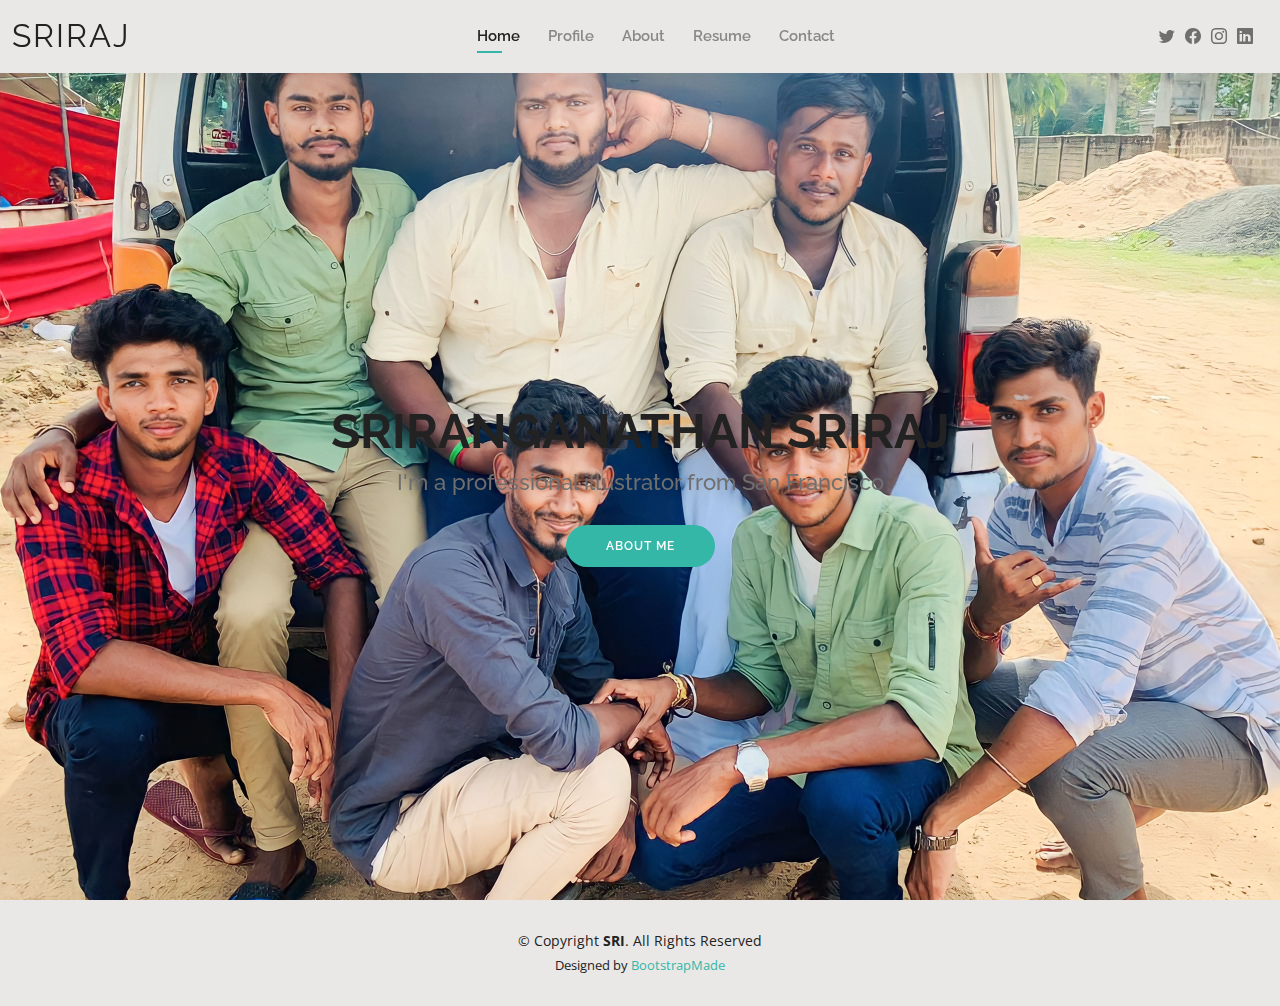
<file: index.html>
<!DOCTYPE html>
<html lang="en">

<head>
  <meta charset="utf-8">
  <meta content="width=device-width, initial-scale=1.0" name="viewport">

  <title>SRI-CV</title>
  <meta content="" name="description">
  <meta content="" name="keywords">

  <!-- Favicons -->
  <link href="assets/img/favicon.png" rel="icon">
  <link href="assets/img/apple-touch-icon.png" rel="apple-touch-icon">

  <!-- Google Fonts -->
  <link href="https://fonts.googleapis.com/css?family=Open+Sans:300,300i,400,400i,600,600i,700,700i|Raleway:300,300i,400,400i,500,500i,600,600i,700,700i|Poppins:300,300i,400,400i,500,500i,600,600i,700,700i" rel="stylesheet">

  <!-- Vendor CSS Files -->
  <link href="assets/vendor/aos/aos.css" rel="stylesheet">
  <link href="assets/vendor/bootstrap/css/bootstrap.min.css" rel="stylesheet">
  <link href="assets/vendor/bootstrap-icons/bootstrap-icons.css" rel="stylesheet">
  <link href="assets/vendor/boxicons/css/boxicons.min.css" rel="stylesheet">
  <link href="assets/vendor/glightbox/css/glightbox.min.css" rel="stylesheet">
  <link href="assets/vendor/swiper/swiper-bundle.min.css" rel="stylesheet">

  <!-- Template Main CSS File -->
  <link href="assets/css/style.css" rel="stylesheet">

  <!-- =======================================================
  * Template Name: Kelly
  * Updated: Sep 18 2023 with Bootstrap v5.3.2
  * Template URL: https://bootstrapmade.com/kelly-free-bootstrap-cv-resume-html-template/
  * Author: BootstrapMade.com
  * License: https://bootstrapmade.com/license/
  ======================================================== -->
</head>

<body>

  <!-- ======= Header ======= -->
  <header id="header" class="fixed-top">
    <div class="container-fluid d-flex justify-content-between align-items-center">

      <h1 class="logo me-auto me-lg-0 "><a href="index.html">SRIRAJ</a></h1>
      <!-- Uncomment below if you prefer to use an image logo -->
      <!-- <a href="index.html" class="logo"><img src="assets/img/logo.png" alt="" class="img-fluid"></a>-->

      <nav id="navbar" class="navbar order-last order-lg-0">
        <ul>
          <li><a class="active" href="index.html">Home</a></li>
          <li><a href="profile.html">Profile</a></li>
          <li><a href="about.html">About</a></li>
          <li><a href="resume.html">Resume</a></li>
          <li><a href="contact.html">Contact</a></li>
        </ul>
        <i class="bi bi-list mobile-nav-toggle"></i>
      </nav><!-- .navbar -->

      <div class="header-social-links">
        <a href="#" class="twitter"><i class="bi bi-twitter"></i></a>
        <a href="#" class="facebook"><i class="bi bi-facebook"></i></a>
        <a href="#" class="instagram"><i class="bi bi-instagram"></i></a>
        <a href="#" class="linkedin"><i class="bi bi-linkedin"></i></i></a>
      </div>

    </div>

  </header><!-- End Header -->

  <!-- ======= Hero Section ======= -->
  <section id="hero" class="d-flex align-items-center">
    <div class="container d-flex flex-column align-items-center" data-aos="zoom-in" data-aos-delay="100">
      <h1>SRIRANGANATHAN SRIRAJ</h1>
      <h2>I'm a professional illustrator from San Francisco</h2>
      <a href="about.html" class="btn-about">About Me</a>
    </div>
    
  </section><!-- End Hero -->

  <!-- ======= Footer ======= -->
  <footer id="footer">
    <div class="container">
      <div class="copyright">
        &copy; Copyright <strong><span>SRI</span></strong>. All Rights Reserved
      </div>
      <div class="credits">
        <!-- All the links in the footer should remain intact. -->
        <!-- You can delete the links only if you purchased the pro version. -->
        <!-- Licensing information: https://bootstrapmade.com/license/ -->
        <!-- Purchase the pro version with working PHP/AJAX contact form: https://bootstrapmade.com/kelly-free-bootstrap-cv-resume-html-template/ -->
        Designed by <a href="https://bootstrapmade.com/">BootstrapMade</a>
      </div>
    </div>
  </footer><!-- End  Footer -->

  <div id="preloader"></div>
  <a href="#" class="back-to-top d-flex align-items-center justify-content-center"><i class="bi bi-arrow-up-short"></i></a>

  <!-- Vendor JS Files -->
  <script src="assets/vendor/purecounter/purecounter_vanilla.js"></script>
  <script src="assets/vendor/aos/aos.js"></script>
  <script src="assets/vendor/bootstrap/js/bootstrap.bundle.min.js"></script>
  <script src="assets/vendor/glightbox/js/glightbox.min.js"></script>
  <script src="assets/vendor/isotope-layout/isotope.pkgd.min.js"></script>
  <script src="assets/vendor/swiper/swiper-bundle.min.js"></script>
  <script src="assets/vendor/waypoints/noframework.waypoints.js"></script>
  <script src="assets/vendor/php-email-form/validate.js"></script>

  <!-- Template Main JS File -->
  <script src="assets/js/main.js"></script>

</body>

</html>
</file>
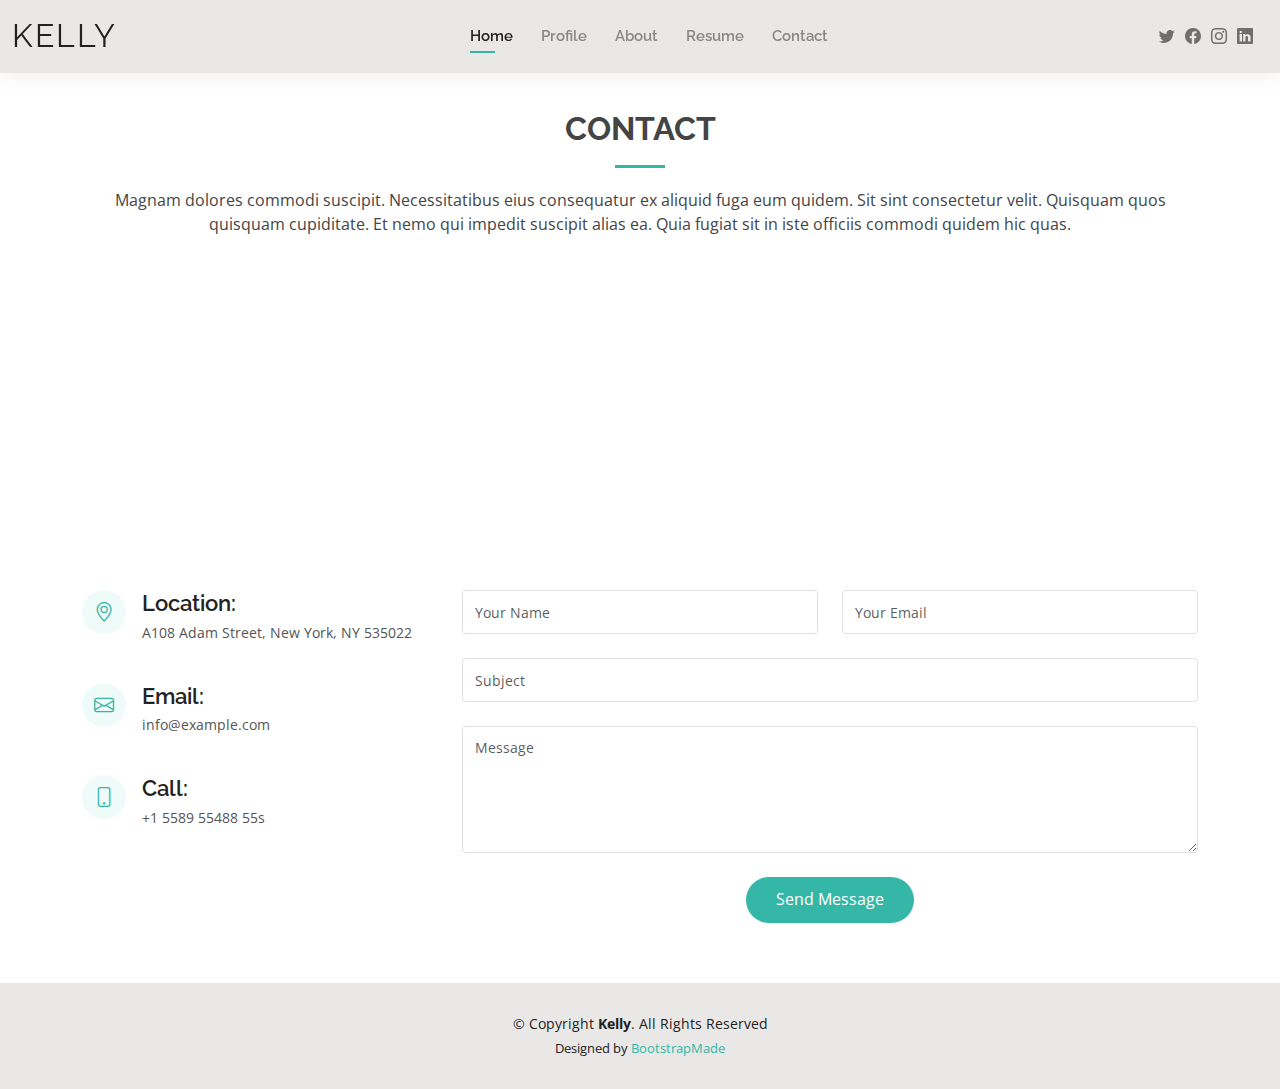
<file: contact.html>
<!DOCTYPE html>
<html lang="en">

<head>
  <meta charset="utf-8">
  <meta content="width=device-width, initial-scale=1.0" name="viewport">

  <title>Contact - Kelly Bootstrap Template</title>
  <meta content="" name="description">
  <meta content="" name="keywords">

  <!-- Favicons -->
  <link href="assets/img/favicon.png" rel="icon">
  <link href="assets/img/apple-touch-icon.png" rel="apple-touch-icon">

  <!-- Google Fonts -->
  <link href="https://fonts.googleapis.com/css?family=Open+Sans:300,300i,400,400i,600,600i,700,700i|Raleway:300,300i,400,400i,500,500i,600,600i,700,700i|Poppins:300,300i,400,400i,500,500i,600,600i,700,700i" rel="stylesheet">

  <!-- Vendor CSS Files -->
  <link href="assets/vendor/aos/aos.css" rel="stylesheet">
  <link href="assets/vendor/bootstrap/css/bootstrap.min.css" rel="stylesheet">
  <link href="assets/vendor/bootstrap-icons/bootstrap-icons.css" rel="stylesheet">
  <link href="assets/vendor/boxicons/css/boxicons.min.css" rel="stylesheet">
  <link href="assets/vendor/glightbox/css/glightbox.min.css" rel="stylesheet">
  <link href="assets/vendor/swiper/swiper-bundle.min.css" rel="stylesheet">

  <!-- Template Main CSS File -->
  <link href="assets/css/style.css" rel="stylesheet">

  <!-- =======================================================
  * Template Name: Kelly
  * Updated: Sep 18 2023 with Bootstrap v5.3.2
  * Template URL: https://bootstrapmade.com/kelly-free-bootstrap-cv-resume-html-template/
  * Author: BootstrapMade.com
  * License: https://bootstrapmade.com/license/
  ======================================================== -->
</head>

<body>

  <!-- ======= Header ======= -->
  <header id="header" class="fixed-top">
    <div class="container-fluid d-flex justify-content-between align-items-center">

      <h1 class="logo me-auto me-lg-0"><a href="index.html">Kelly</a></h1>
      <!-- Uncomment below if you prefer to use an image logo -->
      <!-- <a href="index.html" class="logo"><img src="assets/img/logo.png" alt="" class="img-fluid"></a>-->

      <nav id="navbar" class="navbar order-last order-lg-0">
        <ul>
          <li><a class="active" href="index.html">Home</a></li>
          <li><a href="profile.html">Profile</a></li>
          <li><a href="about.html">About</a></li>
          <li><a href="resume.html">Resume</a></li>
          <li><a href="contact.html">Contact</a></li>
        </ul>
        <i class="bi bi-list mobile-nav-toggle"></i>
      </nav><!-- .navbar -->

      <div class="header-social-links">
        <a href="#" class="twitter"><i class="bi bi-twitter"></i></a>
        <a href="#" class="facebook"><i class="bi bi-facebook"></i></a>
        <a href="#" class="instagram"><i class="bi bi-instagram"></i></a>
        <a href="#" class="linkedin"><i class="bi bi-linkedin"></i></i></a>
      </div>

    </div>

  </header><!-- End Header -->

  <main id="main">

    <!-- ======= Contact Section ======= -->
    <section id="contact" class="contact">
      <div class="container" data-aos="fade-up">

        <div class="section-title">
          <h2>Contact</h2>
          <p>Magnam dolores commodi suscipit. Necessitatibus eius consequatur ex aliquid fuga eum quidem. Sit sint consectetur velit. Quisquam quos quisquam cupiditate. Et nemo qui impedit suscipit alias ea. Quia fugiat sit in iste officiis commodi quidem hic quas.</p>
        </div>

        <div>
          <iframe style="border:0; width: 100%; height: 270px;" src="https://www.google.com/maps/embed?pb=!1m14!1m8!1m3!1d12097.433213460943!2d-74.0062269!3d40.7101282!3m2!1i1024!2i768!4f13.1!3m3!1m2!1s0x0%3A0xb89d1fe6bc499443!2sDowntown+Conference+Center!5e0!3m2!1smk!2sbg!4v1539943755621" frameborder="0" allowfullscreen></iframe>
        </div>

        <div class="row mt-5">

          <div class="col-lg-4">
            <div class="info">
              <div class="address">
                <i class="bi bi-geo-alt"></i>
                <h4>Location:</h4>
                <p>A108 Adam Street, New York, NY 535022</p>
              </div>

              <div class="email">
                <i class="bi bi-envelope"></i>
                <h4>Email:</h4>
                <p>info@example.com</p>
              </div>

              <div class="phone">
                <i class="bi bi-phone"></i>
                <h4>Call:</h4>
                <p>+1 5589 55488 55s</p>
              </div>

            </div>

          </div>

          <div class="col-lg-8 mt-5 mt-lg-0">

            <form action="forms/contact.php" method="post" role="form" class="php-email-form">
              <div class="row">
                <div class="col-md-6 form-group">
                  <input type="text" name="name" class="form-control" id="name" placeholder="Your Name" required>
                </div>
                <div class="col-md-6 form-group mt-3 mt-md-0">
                  <input type="email" class="form-control" name="email" id="email" placeholder="Your Email" required>
                </div>
              </div>
              <div class="form-group mt-3">
                <input type="text" class="form-control" name="subject" id="subject" placeholder="Subject" required>
              </div>
              <div class="form-group mt-3">
                <textarea class="form-control" name="message" rows="5" placeholder="Message" required></textarea>
              </div>
              <div class="my-3">
                <div class="loading">Loading</div>
                <div class="error-message"></div>
                <div class="sent-message">Your message has been sent. Thank you!</div>
              </div>
              <div class="text-center"><button type="submit">Send Message</button></div>
            </form>

          </div>

        </div>

      </div>
    </section><!-- End Contact Section -->

  </main><!-- End #main -->

  <!-- ======= Footer ======= -->
  <footer id="footer">
    <div class="container">
      <div class="copyright">
        &copy; Copyright <strong><span>Kelly</span></strong>. All Rights Reserved
      </div>
      <div class="credits">
        <!-- All the links in the footer should remain intact. -->
        <!-- You can delete the links only if you purchased the pro version. -->
        <!-- Licensing information: https://bootstrapmade.com/license/ -->
        <!-- Purchase the pro version with working PHP/AJAX contact form: https://bootstrapmade.com/kelly-free-bootstrap-cv-resume-html-template/ -->
        Designed by <a href="https://bootstrapmade.com/">BootstrapMade</a>
      </div>
    </div>
  </footer><!-- End  Footer -->

  <div id="preloader"></div>
  <a href="#" class="back-to-top d-flex align-items-center justify-content-center"><i class="bi bi-arrow-up-short"></i></a>

  <!-- Vendor JS Files -->
  <script src="assets/vendor/purecounter/purecounter_vanilla.js"></script>
  <script src="assets/vendor/aos/aos.js"></script>
  <script src="assets/vendor/bootstrap/js/bootstrap.bundle.min.js"></script>
  <script src="assets/vendor/glightbox/js/glightbox.min.js"></script>
  <script src="assets/vendor/isotope-layout/isotope.pkgd.min.js"></script>
  <script src="assets/vendor/swiper/swiper-bundle.min.js"></script>
  <script src="assets/vendor/waypoints/noframework.waypoints.js"></script>
  <script src="assets/vendor/php-email-form/validate.js"></script>

  <!-- Template Main JS File -->
  <script src="assets/js/main.js"></script>

</body>

</html>
</file>
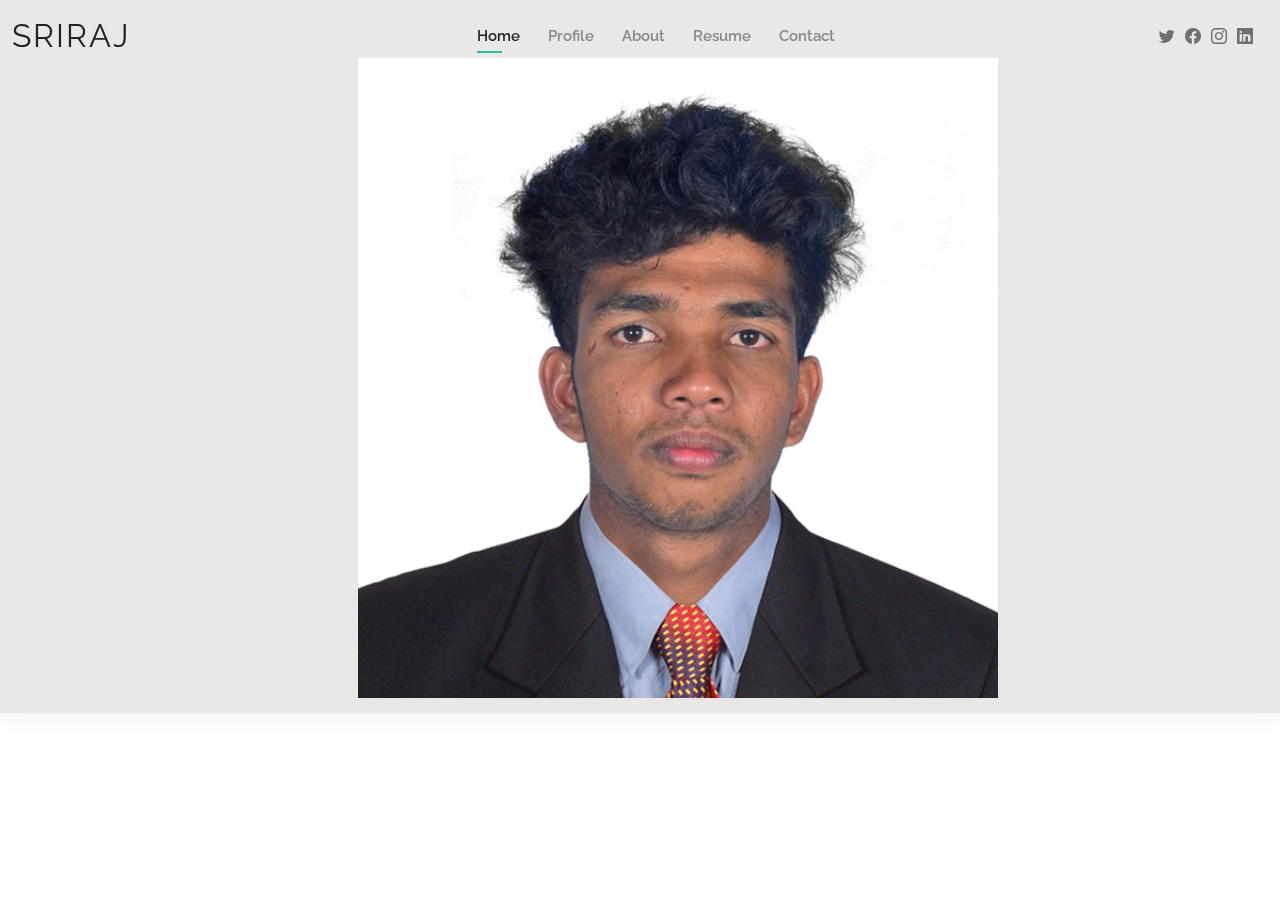
<file: profile.html>
<!DOCTYPE html>
<html lang="en">

<head>
  <meta charset="utf-8">
  <meta content="width=device-width, initial-scale=1.0" name="viewport">

  <title>Portfolio - Kelly Bootstrap Template</title>
  <meta content="" name="description">
  <meta content="" name="keywords">

  <!-- Favicons -->
  <link href="assets/img/favicon.png" rel="icon">
  <link href="assets/img/apple-touch-icon.png" rel="apple-touch-icon">

  <!-- Google Fonts -->
  <link href="https://fonts.googleapis.com/css?family=Open+Sans:300,300i,400,400i,600,600i,700,700i|Raleway:300,300i,400,400i,500,500i,600,600i,700,700i|Poppins:300,300i,400,400i,500,500i,600,600i,700,700i" rel="stylesheet">

  <!-- Vendor CSS Files -->
  <link href="assets/vendor/aos/aos.css" rel="stylesheet">
  <link href="assets/vendor/bootstrap/css/bootstrap.min.css" rel="stylesheet">
  <link href="assets/vendor/bootstrap-icons/bootstrap-icons.css" rel="stylesheet">
  <link href="assets/vendor/boxicons/css/boxicons.min.css" rel="stylesheet">
  <link href="assets/vendor/glightbox/css/glightbox.min.css" rel="stylesheet">
  <link href="assets/vendor/swiper/swiper-bundle.min.css" rel="stylesheet">

  <!-- Template Main CSS File -->
  <link href="assets/css/style.css" rel="stylesheet">

  <!-- =======================================================
  * Template Name: Kelly
  * Updated: Sep 18 2023 with Bootstrap v5.3.2
  * Template URL: https://bootstrapmade.com/kelly-free-bootstrap-cv-resume-html-template/
  * Author: BootstrapMade.com
  * License: https://bootstrapmade.com/license/
  ======================================================== -->
</head>

<body>

  <!-- ======= Header ======= -->
  <header id="header" class="fixed-top">
    <div class="container-fluid d-flex justify-content-between align-items-center">

      <h1 class="logo me-auto me-lg-0"><a href="index.html" >SRIRAJ</a></h1>
      <!-- Uncomment below if you prefer to use an image logo -->
      <!-- <a href="index.html" class="logo"><img src="assets/img/logo.png" alt="" class="img-fluid"></a>-->

      <nav id="navbar" class="navbar order-last order-lg-0">
        <ul>
          <li><a class="active" href="index.html">Home</a></li>
          <li><a href="profile.html">Profile</a></li>
          <li><a href="about.html">About</a></li>
          <li><a href="resume.html">Resume</a></li>
          <li><a href="contact.html">Contact</a></li>
        </ul>
        <i class="bi bi-list mobile-nav-toggle"></i>
      </nav><!-- .navbar -->

      <div class="header-social-links">
        <a href="#" class="twitter"><i class="bi bi-twitter"></i></a>
        <a href="#" class="facebook"><i class="bi bi-facebook"></i></a>
        <a href="#" class="instagram"><i class="bi bi-instagram"></i></a>
        <a href="#" class="linkedin"><i class="bi bi-linkedin"></i></i></a>
      </div>

    </div>
    <img src="assets/img/6.jpg" class="profile">

  </header><!-- End Header -->
</file>
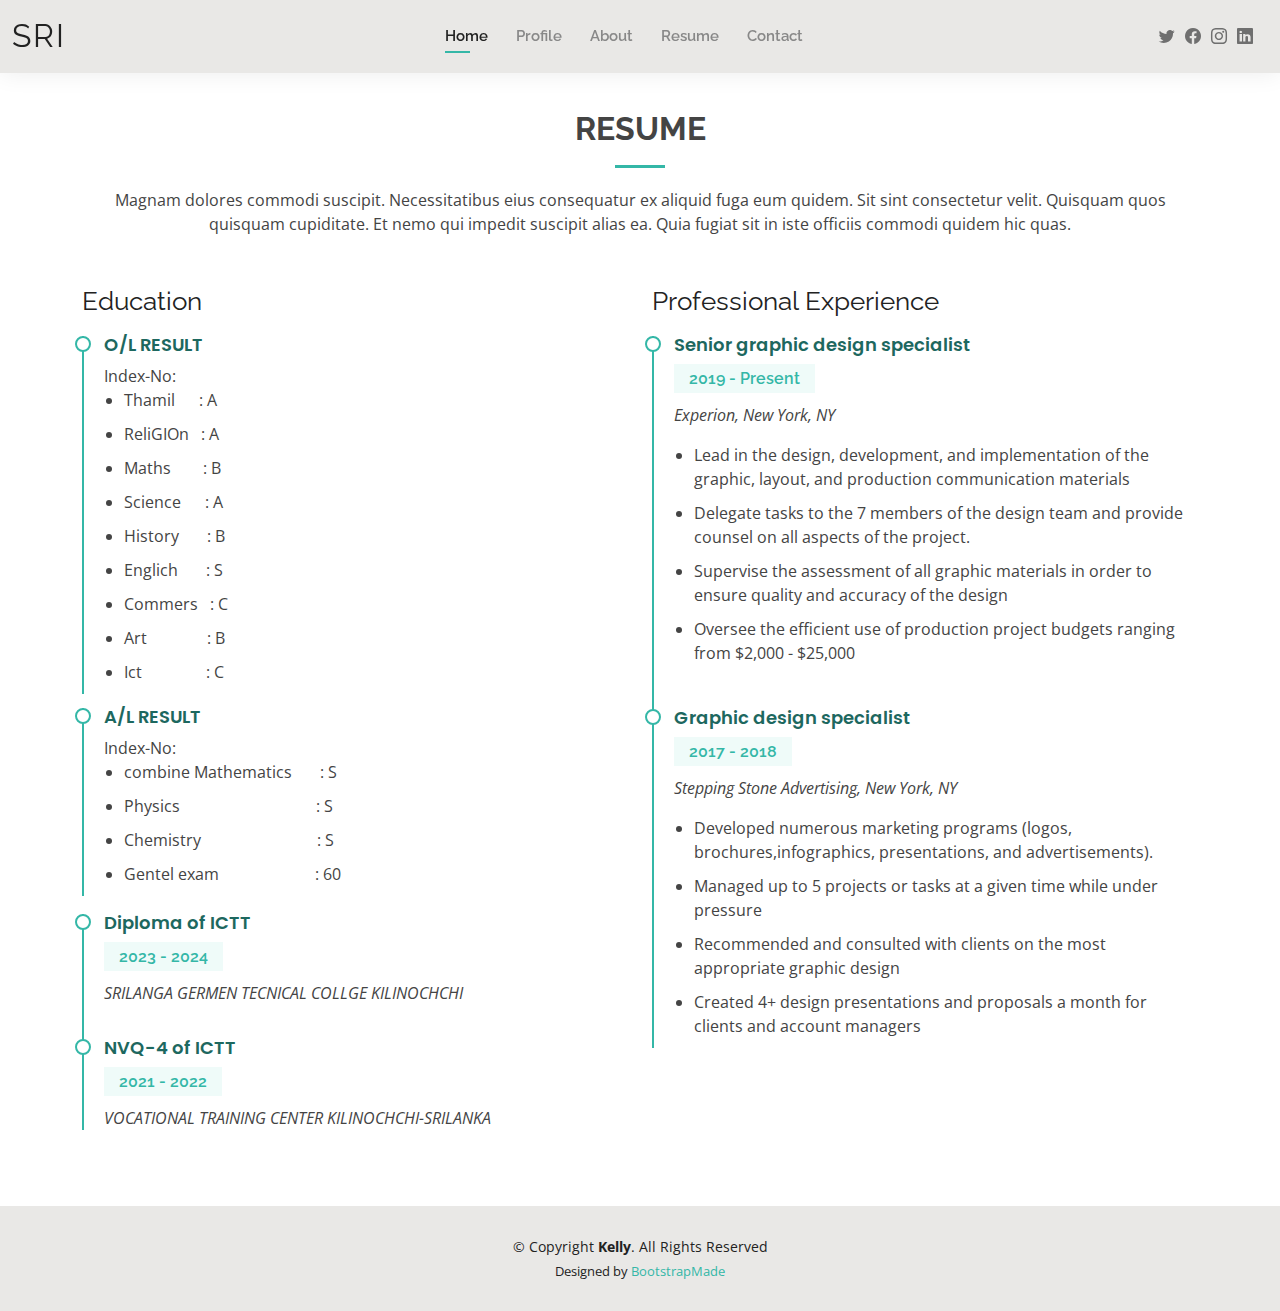
<file: resume.html>
<!DOCTYPE html>
<html lang="en">

<head>
  <meta charset="utf-8">
  <meta content="width=device-width, initial-scale=1.0" name="viewport">

  <title>Resume - Kelly Bootstrap Template</title>
  <meta content="" name="description">
  <meta content="" name="keywords">

  <!-- Favicons -->
  <link href="assets/img/favicon.png" rel="icon">
  <link href="assets/img/apple-touch-icon.png" rel="apple-touch-icon">

  <!-- Google Fonts -->
  <link href="https://fonts.googleapis.com/css?family=Open+Sans:300,300i,400,400i,600,600i,700,700i|Raleway:300,300i,400,400i,500,500i,600,600i,700,700i|Poppins:300,300i,400,400i,500,500i,600,600i,700,700i" rel="stylesheet">

  <!-- Vendor CSS Files -->
  <link href="assets/vendor/aos/aos.css" rel="stylesheet">
  <link href="assets/vendor/bootstrap/css/bootstrap.min.css" rel="stylesheet">
  <link href="assets/vendor/bootstrap-icons/bootstrap-icons.css" rel="stylesheet">
  <link href="assets/vendor/boxicons/css/boxicons.min.css" rel="stylesheet">
  <link href="assets/vendor/glightbox/css/glightbox.min.css" rel="stylesheet">
  <link href="assets/vendor/swiper/swiper-bundle.min.css" rel="stylesheet">

  <!-- Template Main CSS File -->
  <link href="assets/css/style.css" rel="stylesheet">

  <!-- =======================================================
  * Template Name: Kelly
  * Updated: Sep 18 2023 with Bootstrap v5.3.2
  * Template URL: https://bootstrapmade.com/kelly-free-bootstrap-cv-resume-html-template/
  * Author: BootstrapMade.com
  * License: https://bootstrapmade.com/license/
  ======================================================== -->
</head>

<body>

  <!-- ======= Header ======= -->
  <header id="header" class="fixed-top">
    <div class="container-fluid d-flex justify-content-between align-items-center">

      <h1 class="logo me-auto me-lg-0"><a href="index.html">SRI</a></h1>
      <!-- Uncomment below if you prefer to use an image logo -->
      <!-- <a href="index.html" class="logo"><img src="assets/img/logo.png" alt="" class="img-fluid"></a>-->

      <nav id="navbar" class="navbar order-last order-lg-0">
        <ul>
          <li><a class="active" href="index.html">Home</a></li>
          <li><a href="profile.html">Profile</a></li>
          <li><a href="about.html">About</a></li>
          <li><a href="resume.html">Resume</a></li>
          <li><a href="contact.html">Contact</a></li>
        </ul>
        <i class="bi bi-list mobile-nav-toggle"></i>
      </nav><!-- .navbar -->

      <div class="header-social-links">
        <a href="#" class="twitter"><i class="bi bi-twitter"></i></a>
        <a href="#" class="facebook"><i class="bi bi-facebook"></i></a>
        <a href="#" class="instagram"><i class="bi bi-instagram"></i></a>
        <a href="#" class="linkedin"><i class="bi bi-linkedin"></i></i></a>
      </div>

    </div>

  </header><!-- End Header -->

  <main id="main">

    <!-- ======= Resume Section ======= -->
    <section id="resume" class="resume">
      <div class="container" data-aos="fade-up">

        <div class="section-title">
          <h2>Resume</h2>
          <p>Magnam dolores commodi suscipit. Necessitatibus eius consequatur ex aliquid fuga eum quidem. Sit sint consectetur velit. Quisquam quos quisquam cupiditate. Et nemo qui impedit suscipit alias ea. Quia fugiat sit in iste officiis commodi quidem hic quas.</p>
        </div>

        <div class="row">
          <div class="col-lg-6">
            <h3 class="resume-title">Education</h3>
            <div class="resume-item pb-0">
              <h4>O/L RESULT</h4>
              Index-No:
              
              <ul>
                <li>Thamil &nbsp;&nbsp;&nbsp;&nbsp;&nbsp;:&nbsp;A</li>
                <li>ReliGIOn&nbsp;&nbsp;&nbsp;:&nbsp;A</li>
                <li>Maths&nbsp;&nbsp;&nbsp;&nbsp;&nbsp;&nbsp;&nbsp;&nbsp;:&nbsp;B</li>
                <li>Science&nbsp;&nbsp;&nbsp;&nbsp;&nbsp;&nbsp;:&nbsp;A</li>
                <li>History&nbsp;&nbsp;&nbsp;&nbsp;&nbsp;&nbsp;&nbsp;:&nbsp;B</li>
                <li>Englich&nbsp;&nbsp;&nbsp;&nbsp;&nbsp;&nbsp;&nbsp;:&nbsp;S</li>
                <li>Commers&nbsp;&nbsp;&nbsp;:&nbsp;C</li>
                <li>Art&nbsp;&nbsp;&nbsp;&nbsp;&nbsp;&nbsp;&nbsp;&nbsp;&nbsp;&nbsp;&nbsp;&nbsp;&nbsp;&nbsp;&nbsp;:&nbsp;B</li>
                <li>Ict&nbsp;&nbsp;&nbsp;&nbsp;&nbsp;&nbsp;&nbsp;&nbsp;&nbsp;&nbsp;&nbsp;&nbsp;&nbsp;&nbsp;&nbsp;&nbsp;:&nbsp;C</li>
                
              </ul>
              
            </div>
            <div class="resume-item pb-0">
              <h4>A/L RESULT</h4>
              Index-No:
              <UL>
                <li>combine Mathematics&nbsp;&nbsp;&nbsp;&nbsp;&nbsp;&nbsp;&nbsp;:&nbsp;S</li>
                <li>Physics&nbsp;&nbsp;&nbsp;&nbsp;&nbsp;&nbsp;&nbsp;&nbsp;&nbsp;&nbsp;&nbsp;&nbsp;&nbsp;&nbsp;&nbsp;&nbsp;&nbsp;&nbsp;&nbsp;&nbsp;&nbsp;&nbsp;&nbsp;&nbsp;&nbsp;&nbsp;&nbsp;&nbsp;&nbsp;&nbsp;&nbsp;&nbsp;&nbsp;&nbsp;:&nbsp;S</li>
                <li>Chemistry&nbsp;&nbsp;&nbsp;&nbsp;&nbsp;&nbsp;&nbsp;&nbsp;&nbsp;&nbsp;&nbsp;&nbsp;&nbsp;&nbsp;&nbsp;&nbsp;&nbsp;&nbsp;&nbsp;&nbsp;&nbsp;&nbsp;&nbsp;&nbsp;&nbsp;&nbsp;&nbsp;&nbsp;&nbsp;:&nbsp;S</li>
                <li>Gentel exam&nbsp;&nbsp;&nbsp;&nbsp;&nbsp;&nbsp;&nbsp;&nbsp;&nbsp;&nbsp;&nbsp;&nbsp;&nbsp;&nbsp;&nbsp;&nbsp;&nbsp;&nbsp;&nbsp;&nbsp;&nbsp;&nbsp;&nbsp;&nbsp;:&nbsp;60</li>
                
              </UL>
            </div>

            <h3 class="resume-title"></h3>
            <div class="resume-item">
              <h4>Diploma of ICTT</h4>
              <h5>2023 - 2024</h5>
              <p><em>SRILANGA GERMEN TECNICAL COLLGE KILINOCHCHI</em></p>
              
            </div>
            <div class="resume-item">
              <h4>NVQ-4 of ICTT</h4>
              <h5>2021 - 2022</h5>
              <p><em>VOCATIONAL TRAINING CENTER KILINOCHCHI-SRILANKA</em></p>
             
            </div>
          </div>
          <div class="col-lg-6">
            <h3 class="resume-title">Professional Experience</h3>
            <div class="resume-item">
              <h4>Senior graphic design specialist</h4>
              <h5>2019 - Present</h5>
              <p><em>Experion, New York, NY </em></p>
              <p>
              <ul>
                <li>Lead in the design, development, and implementation of the graphic, layout, and production communication materials</li>
                <li>Delegate tasks to the 7 members of the design team and provide counsel on all aspects of the project. </li>
                <li>Supervise the assessment of all graphic materials in order to ensure quality and accuracy of the design</li>
                <li>Oversee the efficient use of production project budgets ranging from $2,000 - $25,000</li>
              </ul>
              </p>
            </div>
            <div class="resume-item">
              <h4>Graphic design specialist</h4>
              <h5>2017 - 2018</h5>
              <p><em>Stepping Stone Advertising, New York, NY</em></p>
              <p>
              <ul>
                <li>Developed numerous marketing programs (logos, brochures,infographics, presentations, and advertisements).</li>
                <li>Managed up to 5 projects or tasks at a given time while under pressure</li>
                <li>Recommended and consulted with clients on the most appropriate graphic design</li>
                <li>Created 4+ design presentations and proposals a month for clients and account managers</li>
              </ul>
              </p>
            </div>
          </div>
        </div>

      </div>
    </section><!-- End Resume Section -->

  </main><!-- End #main -->

  <!-- ======= Footer ======= -->
  <footer id="footer">
    <div class="container">
      <div class="copyright">
        &copy; Copyright <strong><span>Kelly</span></strong>. All Rights Reserved
      </div>
      <div class="credits">
        <!-- All the links in the footer should remain intact. -->
        <!-- You can delete the links only if you purchased the pro version. -->
        <!-- Licensing information: https://bootstrapmade.com/license/ -->
        <!-- Purchase the pro version with working PHP/AJAX contact form: https://bootstrapmade.com/kelly-free-bootstrap-cv-resume-html-template/ -->
        Designed by <a href="https://bootstrapmade.com/">BootstrapMade</a>
      </div>
    </div>
  </footer><!-- End  Footer -->

  <div id="preloader"></div>
  <a href="#" class="back-to-top d-flex align-items-center justify-content-center"><i class="bi bi-arrow-up-short"></i></a>

  <!-- Vendor JS Files -->
  <script src="assets/vendor/purecounter/purecounter_vanilla.js"></script>
  <script src="assets/vendor/aos/aos.js"></script>
  <script src="assets/vendor/bootstrap/js/bootstrap.bundle.min.js"></script>
  <script src="assets/vendor/glightbox/js/glightbox.min.js"></script>
  <script src="assets/vendor/isotope-layout/isotope.pkgd.min.js"></script>
  <script src="assets/vendor/swiper/swiper-bundle.min.js"></script>
  <script src="assets/vendor/waypoints/noframework.waypoints.js"></script>
  <script src="assets/vendor/php-email-form/validate.js"></script>

  <!-- Template Main JS File -->
  <script src="assets/js/main.js"></script>

</body>

</html>
</file>
<file: assets/css/style.css>
/**
* Template Name: Kelly
* Updated: Sep 18 2023 with Bootstrap v5.3.2
* Template URL: https://bootstrapmade.com/kelly-free-bootstrap-cv-resume-html-template/
* Author: BootstrapMade.com
* License: https://bootstrapmade.com/license/
*/

/*--------------------------------------------------------------
# General
--------------------------------------------------------------*/
body {
  font-family: "Open Sans", sans-serif;
  color: #444444;
}

a {
  color: #34b7a7;
  text-decoration: none;
}

a:hover {
  color: #51cdbe;
  text-decoration: none;
}

h1,
h2,
h3,
h4,
h5,
h6 {
  font-family: "Raleway", sans-serif;
}

#main {
  margin-top: 50px;
}

@media (max-width: 992px) {
  #main {
    margin-top: 30px;
  }
}

/*--------------------------------------------------------------
# Preloader
--------------------------------------------------------------*/
#preloader {
  position: fixed;
  top: 0;
  left: 0;
  right: 0;
  bottom: 0;
  z-index: 9999;
  overflow: hidden;
  background: #fff;
}

#preloader:before {
  content: "";
  position: fixed;
  top: calc(50% - 30px);
  left: calc(50% - 30px);
  border: 6px solid #34b7a7;
  border-top-color: #dcf5f2;
  border-radius: 50%;
  width: 60px;
  height: 60px;
  animation: animate-preloader 1s linear infinite;
}

@keyframes animate-preloader {
  0% {
    transform: rotate(0deg);
  }

  100% {
    transform: rotate(360deg);
  }
}

/*--------------------------------------------------------------
# Back to top button
--------------------------------------------------------------*/
.back-to-top {
  position: fixed;
  visibility: hidden;
  opacity: 0;
  right: 15px;
  bottom: 15px;
  z-index: 996;
  background: #34b7a7;
  width: 40px;
  height: 40px;
  border-radius: 50px;
  transition: all 0.4s;
}

.back-to-top i {
  font-size: 24px;
  color: #fff;
  line-height: 0;
}

.back-to-top:hover {
  background: #49cbbb;
  color: #fff;
}

.back-to-top.active {
  visibility: visible;
  opacity: 1;
}

/*--------------------------------------------------------------
# Header
--------------------------------------------------------------*/
#header {
  background: #e9e8e6;
  box-shadow: 0px 0px 25px 0 rgba(0, 0, 0, 0.08);
  z-index: 997;
  padding: 15px 0;
}

#header .logo {
  font-size: 32px;
  margin: 0;
  padding: 0;
  line-height: 1;
  font-weight: 400;
  letter-spacing: 2px;
  text-transform: uppercase;
}

#header .logo a {
  color: #222222;
}

#header .logo img {
  max-height: 40px;
}

@media (max-width: 992px) {
  #header .logo {
    font-size: 28px;
  }
}

/*--------------------------------------------------------------
# Header Social Links
--------------------------------------------------------------*/
.header-social-links {
  padding-right: 15px;
}

.header-social-links a {
  color: #6f6f6f;
  padding-left: 6px;
  display: inline-block;
  line-height: 0px;
  transition: 0.3s;
  font-size: 16px;
}

.header-social-links a:hover {
  color: #34b7a7;
}

/*--------------------------------------------------------------
# Navigation Menu
--------------------------------------------------------------*/
/**
* Desktop Navigation 
*/
.navbar {
  padding: 0;
}

.navbar ul {
  margin: 0;
  padding: 0;
  display: flex;
  list-style: none;
  align-items: center;
}

.navbar li {
  position: relative;
  padding: 10px 0 10px 28px;
}

.navbar a,
.navbar a:focus {
  display: flex;
  align-items: center;
  justify-content: space-between;
  font-family: "Raleway", sans-serif;
  font-size: 15px;
  font-weight: 600;
  color: #888888;
  white-space: nowrap;
  transition: 0.3s;
  position: relative;
}

.navbar a i,
.navbar a:focus i {
  font-size: 12px;
  line-height: 0;
  margin-left: 5px;
}

.navbar>ul>li>a:before {
  content: "";
  position: absolute;
  width: 0;
  height: 2px;
  bottom: -5px;
  left: 0;
  background-color: #34b7a7;
  visibility: hidden;
  width: 0px;
  transition: all 0.3s ease-in-out 0s;
}

.navbar a:hover:before,
.navbar li:hover>a:before,
.navbar .active:before {
  visibility: visible;
  width: 25px;
}

.navbar a:hover,
.navbar .active,
.navbar .active:focus,
.navbar li:hover>a {
  color: #222222;
}

.navbar .dropdown ul {
  display: block;
  position: absolute;
  left: 14px;
  top: calc(100% + 30px);
  margin: 0;
  padding: 10px 0;
  z-index: 99;
  opacity: 0;
  visibility: hidden;
  background: #fff;
  box-shadow: 0px 0px 30px rgba(127, 137, 161, 0.25);
  transition: 0.3s;
  border-radius: 4px;
}

.navbar .dropdown ul li {
  min-width: 200px;
  padding: 0;
}

.navbar .dropdown ul a {
  padding: 10px 20px;
  font-size: 15px;
  text-transform: none;
  font-weight: 600;
}

.navbar .dropdown ul a i {
  font-size: 12px;
}

.navbar .dropdown ul a:hover,
.navbar .dropdown ul .active:hover,
.navbar .dropdown ul li:hover>a {
  color: #34b7a7;
}

.navbar .dropdown:hover>ul {
  opacity: 1;
  top: 100%;
  visibility: visible;
}

.navbar .dropdown .dropdown ul {
  top: 0;
  left: calc(100% - 30px);
  visibility: hidden;
}

.navbar .dropdown .dropdown:hover>ul {
  opacity: 1;
  top: 0;
  left: 100%;
  visibility: visible;
}

@media (max-width: 1366px) {
  .navbar .dropdown .dropdown ul {
    left: -90%;
  }

  .navbar .dropdown .dropdown:hover>ul {
    left: -100%;
  }
}

/**
* Mobile Navigation 
*/
.mobile-nav-toggle {
  color: #222222;
  font-size: 28px;
  cursor: pointer;
  display: none;
  line-height: 0;
  transition: 0.5s;
}

.mobile-nav-toggle.bi-x {
  color: #fff;
}

@media (max-width: 991px) {
  .mobile-nav-toggle {
    display: block;
  }

  .navbar ul {
    display: none;
  }
}

.navbar-mobile {
  position: fixed;
  overflow: hidden;
  top: 0;
  right: 0;
  left: 0;
  bottom: 0;
  background: rgba(9, 9, 9, 0.9);
  transition: 0.3s;
  z-index: 999;
}

.navbar-mobile .mobile-nav-toggle {
  position: absolute;
  top: 15px;
  right: 15px;
}

.navbar-mobile ul {
  display: block;
  position: absolute;
  top: 55px;
  right: 15px;
  bottom: 15px;
  left: 15px;
  padding: 10px 0;
  border-radius: 10px;
  background-color: #fff;
  overflow-y: auto;
  transition: 0.3s;
}

.navbar-mobile a,
.navbar-mobile a:focus {
  font-size: 15px;
  padding-right: 15px;
  color: #222222;
}

.navbar-mobile a:hover,
.navbar-mobile .active,
.navbar-mobile li:hover>a {
  color: #34b7a7;
}

.navbar-mobile .getstarted,
.navbar-mobile .getstarted:focus {
  margin: 15px;
}

.navbar-mobile .dropdown ul {
  position: static;
  display: none;
  margin: 10px 20px;
  padding: 10px 0;
  z-index: 99;
  opacity: 1;
  visibility: visible;
  background: #fff;
  box-shadow: 0px 0px 30px rgba(127, 137, 161, 0.25);
}

.navbar-mobile .dropdown ul li {
  min-width: 200px;
}

.navbar-mobile .dropdown ul a {
  padding: 10px 20px;
}

.navbar-mobile .dropdown ul a i {
  font-size: 12px;
}

.navbar-mobile .dropdown ul a:hover,
.navbar-mobile .dropdown ul .active:hover,
.navbar-mobile .dropdown ul li:hover>a {
  color: #34b7a7;
}

.navbar-mobile .dropdown>.dropdown-active {
  display: block;
}

/*--------------------------------------------------------------
# Hero Section
--------------------------------------------------------------*/
#hero {
  width: 100%;
  height: 100vh;
  background: url("../img/9.jpg") top right;
  background-size: cover;
}

#hero .container {
  padding-top: 70px;
  position: relative;
}

@media (max-width: 992px) {
  #hero .container {
    padding-top: 58px;
  }
}

#hero h1 {
  margin: 0;
  font-size: 48px;
  font-weight: 700;
  line-height: 56px;
  color: #222222;
}

#hero h2 {
  color: #6f6f6f;
  margin: 10px 0 0 0;
  font-size: 22px;
}

#hero .btn-about {
  font-family: "Raleway", sans-serif;
  text-transform: uppercase;
  font-weight: 600;
  font-size: 12px;
  letter-spacing: 1px;
  display: inline-block;
  padding: 12px 40px;
  border-radius: 50px;
  transition: 0.5s;
  margin-top: 30px;
  color: #fff;
  background: #34b7a7;
}

#hero .btn-about:hover {
  background: #3dc8b7;
}

@media (min-width: 1024px) {
  #hero {
    background-attachment: fixed;
  }
}

@media (max-width: 992px) {
  #hero:before {
    content: "";
    background: rgba(255, 255, 255, 0.8);
    position: absolute;
    bottom: 0;
    top: 0;
    left: 0;
    right: 0;
  }

  #hero h1 {
    font-size: 28px;
    line-height: 36px;
  }

  #hero h2 {
    font-size: 18px;
    line-height: 24px;
  }
}

/*--------------------------------------------------------------
# Sections General
--------------------------------------------------------------*/
section {
  padding: 60px 0;
}

.section-bg {
  background-color: #e7f8f6;
}

.section-title {
  text-align: center;
  padding-bottom: 30px;
}

.section-title h2 {
  font-size: 32px;
  font-weight: bold;
  text-transform: uppercase;
  margin-bottom: 20px;
  padding-bottom: 20px;
  position: relative;
}

.section-title h2::after {
  content: "";
  position: absolute;
  display: block;
  width: 50px;
  height: 3px;
  background: #34b7a7;
  bottom: 0;
  left: calc(50% - 25px);
}

.section-title p {
  margin-bottom: 0;
}

/*--------------------------------------------------------------
# Cta
--------------------------------------------------------------*/
.cta {
  background: linear-gradient(rgba(0, 0, 0, 0.6), rgba(0, 0, 0, 0.6)), url("../img/bg-1.jpg") fixed center center;
  background-size: cover;
  padding: 80px 0;
}

.cta h3 {
  color: #fff;
  font-size: 28px;
  font-weight: 700;
}

.cta p {
  color: #fff;
}

.cta .cta-btn {
  font-family: "Raleway", sans-serif;
  text-transform: uppercase;
  font-weight: 500;
  font-size: 16px;
  letter-spacing: 1px;
  display: inline-block;
  padding: 8px 20px;
  border-radius: 2px;
  transition: 0.5s;
  margin: 10px;
  border: 2px solid #fff;
  color: #fff;
}

.cta .cta-btn:hover {
  background: #34b7a7;
  border: 2px solid #34b7a7;
}

@media (max-width: 1024px) {
  .cta {
    background-attachment: scroll;
  }
}

@media (min-width: 769px) {
  .cta .cta-btn-container {
    display: flex;
    align-items: center;
    justify-content: flex-end;
  }
}

/*--------------------------------------------------------------
# About
--------------------------------------------------------------*/
.about .content h3 {
  font-weight: 700;
  font-size: 26px;
  color: #555555;
}

.about .content ul {
  list-style: none;
  padding: 0;
}

.about .content ul li {
  padding-bottom: 10px;
}

.about .content ul i {
  font-size: 20px;
  padding-right: 2px;
  color: #34b7a7;
}

.about .content p:last-child {
  margin-bottom: 0;
}

/*--------------------------------------------------------------
# Skills
--------------------------------------------------------------*/
.skills .progress {
  height: 60px;
  display: block;
  background: none;
  border-radius: 0;
}

.skills .progress .skill {
  padding: 10px 0;
  margin: 0 0 6px 0;
  text-transform: uppercase;
  display: block;
  font-weight: 600;
  font-family: "Poppins", sans-serif;
  color: #222222;
}

.skills .progress .skill .val {
  float: right;
  font-style: normal;
}

.skills .progress-bar-wrap {
  background: #f3f3f3;
}

.skills .progress-bar {
  width: 1px;
  height: 10px;
  transition: 0.9s;
  background-color: #34b7a7;
}

/*--------------------------------------------------------------
# Facts
--------------------------------------------------------------*/
.facts .counters span {
  font-size: 48px;
  display: block;
  color: #34b7a7;
}

.facts .counters p {
  padding: 0;
  margin: 0 0 20px 0;
  font-family: "Raleway", sans-serif;
  font-size: 14px;
}

/*--------------------------------------------------------------
# Testimonials
--------------------------------------------------------------*/
.testimonials .section-header {
  margin-bottom: 40px;
}

.testimonials .testimonials-carousel,
.testimonials .testimonials-slider {
  overflow: hidden;
}

.testimonials .testimonial-item {
  text-align: center;
}

.testimonials .testimonial-item .testimonial-img {
  width: 120px;
  border-radius: 50%;
  border: 4px solid #fff;
  margin: 0 auto;
}

.testimonials .testimonial-item h3 {
  font-size: 20px;
  font-weight: bold;
  margin: 10px 0 5px 0;
  color: #111;
}

.testimonials .testimonial-item h4 {
  font-size: 14px;
  color: #999;
  margin: 0 0 15px 0;
}

.testimonials .testimonial-item .quote-icon-left,
.testimonials .testimonial-item .quote-icon-right {
  color: #c8efea;
  font-size: 26px;
}

.testimonials .testimonial-item .quote-icon-left {
  display: inline-block;
  left: -5px;
  position: relative;
}

.testimonials .testimonial-item .quote-icon-right {
  display: inline-block;
  right: -5px;
  position: relative;
  top: 10px;
}

.testimonials .testimonial-item p {
  font-style: italic;
  margin: 0 auto 15px auto;
}

@media (min-width: 992px) {
  .testimonials .testimonial-item p {
    width: 80%;
  }
}

.testimonials .swiper-pagination {
  margin-top: 20px;
  position: relative;
}

.testimonials .swiper-pagination .swiper-pagination-bullet {
  width: 12px;
  height: 12px;
  background-color: #fff;
  opacity: 1;
  border: 1px solid #34b7a7;
}

.testimonials .swiper-pagination .swiper-pagination-bullet-active {
  background-color: #34b7a7;
}

/*--------------------------------------------------------------
# Resume
--------------------------------------------------------------*/
.resume .resume-title {
  font-size: 26px;
  font-weight: 400;
  margin-top: 20px;
  margin-bottom: 20px;
  color: #222222;
}

.resume .resume-item {
  padding: 0 0 20px 20px;
  margin-top: -2px;
  border-left: 2px solid #34b7a7;
  position: relative;
}

.resume .resume-item h4 {
  line-height: 18px;
  font-size: 18px;
  font-weight: 600;
  font-family: "Poppins", sans-serif;
  color: #1d685f;
  margin-bottom: 10px;
}

.resume .resume-item h5 {
  font-size: 16px;
  background: #effbf9;
  padding: 5px 15px;
  display: inline-block;
  font-weight: 600;
  margin-bottom: 10px;
  color: #34b7a7;
}

.resume .resume-item ul {
  padding-left: 20px;
}

.resume .resume-item ul li {
  padding-bottom: 10px;
}

.resume .resume-item:last-child {
  padding-bottom: 0;
}

.resume .resume-item::before {
  content: "";
  position: absolute;
  width: 16px;
  height: 16px;
  border-radius: 50px;
  left: -9px;
  top: 0;
  background: #fff;
  border: 2px solid #34b7a7;
}

/*--------------------------------------------------------------
# Services
--------------------------------------------------------------*/
.services .icon-box {
  text-align: center;
  padding: 70px 20px 80px 20px;
  transition: all ease-in-out 0.3s;
  background: #fff;
  box-shadow: 0px 0 35px 0 rgba(0, 0, 0, 0.08);
}

.services .icon-box .icon {
  margin: 0 auto;
  width: 100px;
  height: 100px;
  display: flex;
  align-items: center;
  justify-content: center;
  transition: ease-in-out 0.3s;
  position: relative;
}

.services .icon-box .icon i {
  font-size: 36px;
  transition: 0.5s;
  position: relative;
}

.services .icon-box .icon svg {
  position: absolute;
  top: 0;
  left: 0;
}

.services .icon-box .icon svg path {
  transition: 0.5s;
  fill: #f5f5f5;
}

.services .icon-box h4 {
  font-weight: 600;
  margin: 10px 0 15px 0;
  font-size: 22px;
}

.services .icon-box h4 a {
  color: #222222;
  transition: ease-in-out 0.3s;
}

.services .icon-box p {
  line-height: 24px;
  font-size: 14px;
  margin-bottom: 0;
}

.services .iconbox-blue i {
  color: #47aeff;
}

.services .iconbox-blue:hover .icon i {
  color: #fff;
}

.services .iconbox-blue:hover .icon path {
  fill: #47aeff;
}

.services .iconbox-orange i {
  color: #ffa76e;
}

.services .iconbox-orange:hover .icon i {
  color: #fff;
}

.services .iconbox-orange:hover .icon path {
  fill: #ffa76e;
}

.services .iconbox-pink i {
  color: #e80368;
}

.services .iconbox-pink:hover .icon i {
  color: #fff;
}

.services .iconbox-pink:hover .icon path {
  fill: #e80368;
}

.services .iconbox-yellow i {
  color: #ffbb2c;
}

.services .iconbox-yellow:hover .icon i {
  color: #fff;
}

.services .iconbox-yellow:hover .icon path {
  fill: #ffbb2c;
}

.services .iconbox-red i {
  color: #ff5828;
}

.services .iconbox-red:hover .icon i {
  color: #fff;
}

.services .iconbox-red:hover .icon path {
  fill: #ff5828;
}

.services .iconbox-teal i {
  color: #11dbcf;
}

.services .iconbox-teal:hover .icon i {
  color: #fff;
}

.services .iconbox-teal:hover .icon path {
  fill: #11dbcf;
}

/*--------------------------------------------------------------
# Portfolio
--------------------------------------------------------------*/
.portfolio .portfolio-item {
  margin-bottom: 30px;
}

.portfolio #portfolio-flters {
  padding: 0;
  margin: 0 auto 20px auto;
  list-style: none;
  text-align: center;
}

.portfolio #portfolio-flters li {
  cursor: pointer;
  display: inline-block;
  padding: 8px 16px 10px 16px;
  font-size: 13px;
  font-weight: 500;
  line-height: 1;
  text-transform: uppercase;
  color: #444444;
  margin-bottom: 5px;
  transition: all 0.3s ease-in-out;
  border-radius: 50px;
}

.portfolio #portfolio-flters li:hover,
.portfolio #portfolio-flters li.filter-active {
  color: #fff;
  background: #34b7a7;
}

.portfolio #portfolio-flters li:last-child {
  margin-right: 0;
}

.portfolio .portfolio-wrap {
  transition: 0.3s;
  position: relative;
  overflow: hidden;
  z-index: 1;
  background: rgba(34, 34, 34, 0.6);
}

.portfolio .portfolio-wrap::before {
  content: "";
  background: rgba(34, 34, 34, 0.6);
  position: absolute;
  left: 0;
  right: 0;
  top: 0;
  bottom: 0;
  transition: all ease-in-out 0.3s;
  z-index: 2;
  opacity: 0;
}

.portfolio .portfolio-wrap img {
  transition: all ease-in-out 0.3s;
}

.portfolio .portfolio-wrap .portfolio-info {
  opacity: 0;
  position: absolute;
  top: 0;
  left: 0;
  right: 0;
  bottom: 0;
  z-index: 3;
  transition: all ease-in-out 0.3s;
  display: flex;
  flex-direction: column;
  justify-content: flex-end;
  align-items: flex-start;
  padding: 20px;
}

.portfolio .portfolio-wrap .portfolio-info h4 {
  font-size: 20px;
  color: #fff;
  font-weight: 600;
}

.portfolio .portfolio-wrap .portfolio-info p {
  color: rgba(255, 255, 255, 0.7);
  font-size: 14px;
  text-transform: uppercase;
  padding: 0;
  margin: 0;
  font-style: italic;
}

.portfolio .portfolio-wrap .portfolio-links {
  text-align: center;
  z-index: 4;
}

.portfolio .portfolio-wrap .portfolio-links a {
  color: #fff;
  margin: 0 5px 0 0;
  font-size: 28px;
  display: inline-block;
  transition: 0.3s;
}

.portfolio .portfolio-wrap .portfolio-links a:hover {
  color: #78d9cd;
}

.portfolio .portfolio-wrap:hover::before {
  opacity: 1;
}

.portfolio .portfolio-wrap:hover img {
  transform: scale(1.2);
}

.portfolio .portfolio-wrap:hover .portfolio-info {
  opacity: 1;
}

/*--------------------------------------------------------------
# Portfolio Details
--------------------------------------------------------------*/
.portfolio-details {
  padding-top: 0;
}

.portfolio-details .portfolio-details-slider img {
  width: 100%;
}

.portfolio-details .portfolio-details-slider .swiper-pagination {
  margin-top: 20px;
  position: relative;
}

.portfolio-details .portfolio-details-slider .swiper-pagination .swiper-pagination-bullet {
  width: 12px;
  height: 12px;
  background-color: #fff;
  opacity: 1;
  border: 1px solid #34b7a7;
}

.portfolio-details .portfolio-details-slider .swiper-pagination .swiper-pagination-bullet-active {
  background-color: #34b7a7;
}

.portfolio-details .portfolio-info {
  padding: 30px;
  box-shadow: 0px 0 30px rgba(34, 34, 34, 0.08);
}

.portfolio-details .portfolio-info h3 {
  font-size: 22px;
  font-weight: 700;
  margin-bottom: 20px;
  padding-bottom: 20px;
  border-bottom: 1px solid #eee;
}

.portfolio-details .portfolio-info ul {
  list-style: none;
  padding: 0;
  font-size: 15px;
}

.portfolio-details .portfolio-info ul li+li {
  margin-top: 10px;
}

.portfolio-details .portfolio-description {
  padding-top: 30px;
}

.portfolio-details .portfolio-description h2 {
  font-size: 26px;
  font-weight: 700;
  margin-bottom: 20px;
}

.portfolio-details .portfolio-description p {
  padding: 0;
}

/*--------------------------------------------------------------
# Contact
--------------------------------------------------------------*/
.contact .info {
  width: 100%;
  background: #fff;
}

.contact .info i {
  font-size: 20px;
  color: #34b7a7;
  float: left;
  width: 44px;
  height: 44px;
  background: #effbf9;
  display: flex;
  justify-content: center;
  align-items: center;
  border-radius: 50px;
  transition: all 0.3s ease-in-out;
}

.contact .info h4 {
  padding: 0 0 0 60px;
  font-size: 22px;
  font-weight: 600;
  margin-bottom: 5px;
  color: #222222;
}

.contact .info p {
  padding: 0 0 0 60px;
  margin-bottom: 0;
  font-size: 14px;
  color: #555555;
}

.contact .info .email,
.contact .info .phone {
  margin-top: 40px;
}

.contact .info .email:hover i,
.contact .info .address:hover i,
.contact .info .phone:hover i {
  background: #34b7a7;
  color: #fff;
}

.contact .php-email-form {
  width: 100%;
  background: #fff;
}

.contact .php-email-form .form-group {
  padding-bottom: 8px;
}

.contact .php-email-form .error-message {
  display: none;
  color: #fff;
  background: #ed3c0d;
  text-align: center;
  padding: 15px;
  font-weight: 600;
}

.contact .php-email-form .sent-message {
  display: none;
  color: #fff;
  background: #18d26e;
  text-align: center;
  padding: 15px;
  font-weight: 600;
}

.contact .php-email-form .loading {
  display: none;
  background: #fff;
  text-align: center;
  padding: 15px;
}

.contact .php-email-form .loading:before {
  content: "";
  display: inline-block;
  border-radius: 50%;
  width: 24px;
  height: 24px;
  margin: 0 10px -6px 0;
  border: 3px solid #18d26e;
  border-top-color: #eee;
  animation: animate-loading 1s linear infinite;
}

.contact .php-email-form input,
.contact .php-email-form textarea {
  border-radius: 4px;
  box-shadow: none;
  font-size: 14px;
}

.contact .php-email-form input:focus,
.contact .php-email-form textarea:focus {
  border-color: #34b7a7;
}

.contact .php-email-form input {
  height: 44px;
}

.contact .php-email-form textarea {
  padding: 10px 12px;
}

.contact .php-email-form button[type=submit] {
  background: #34b7a7;
  border: 0;
  padding: 10px 30px 12px 30px;
  color: #fff;
  transition: 0.4s;
  border-radius: 50px;
}

.contact .php-email-form button[type=submit]:hover {
  background: #3dc8b7;
}

@keyframes animate-loading {
  0% {
    transform: rotate(0deg);
  }

  100% {
    transform: rotate(360deg);
  }
}

/*--------------------------------------------------------------
# Footer
--------------------------------------------------------------*/
#footer {
  background: #e9e8e6;
  padding: 30px 0;
  color: #222222;
  font-size: 14px;
  text-align: center;
}

#footer .credits {
  padding-top: 5px;
  font-size: 13px;
}

#footer .credits a {
  color: #34b7a7;
}
.profile{
  width: 50%;
  color: #11dbcf;
  margin-left: 28%;
}
.sri{

  font-size: 48px;
  text-align: center;

  
}
.sri:hover{
  color: #050505;
 

  
}
</file>
